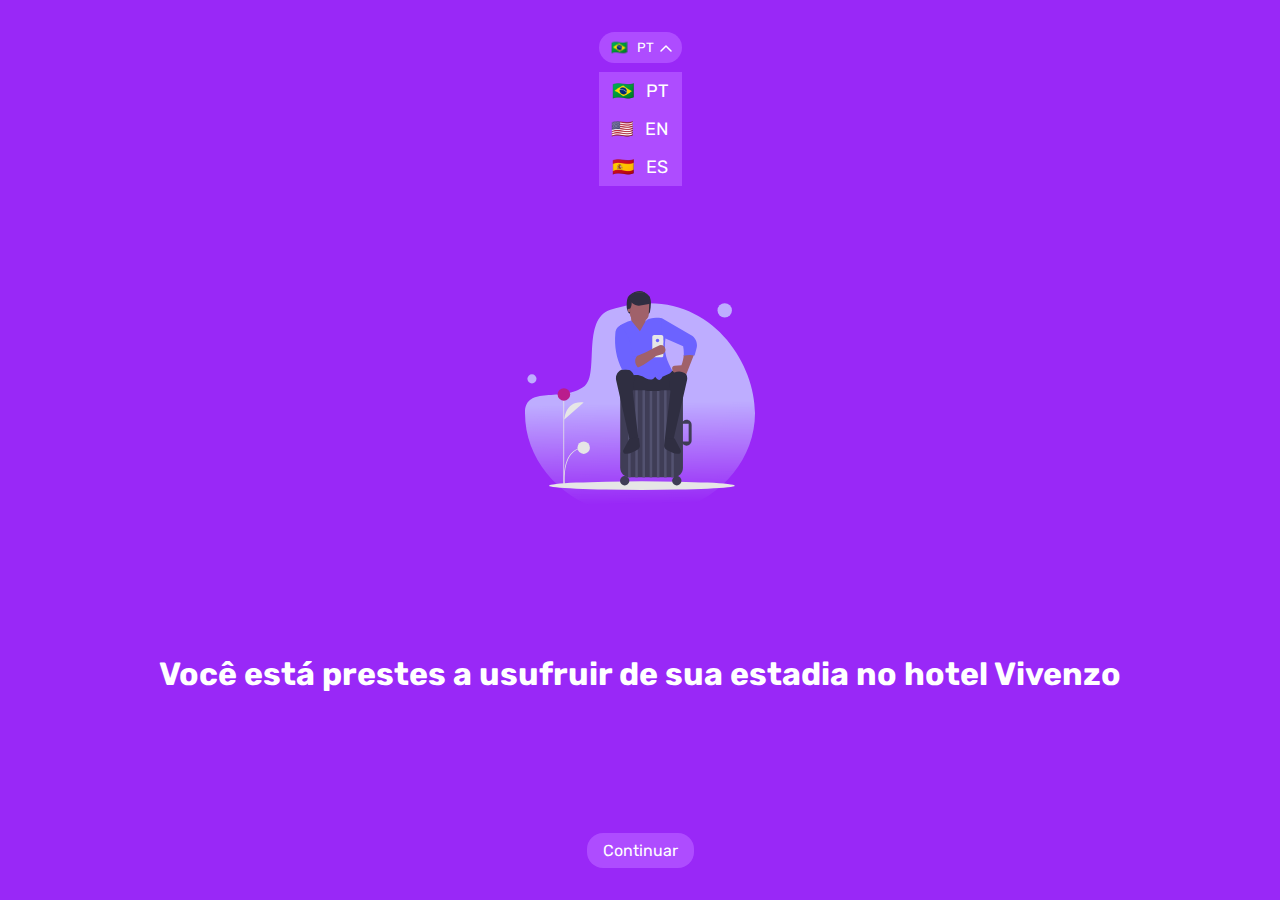
<file: index.html>
<!DOCTYPE html>
<html lang="pt-br">
  <head>
    <meta charset="UTF-8" />
    <meta
      name="viewport"
      content="width=device-width, initial-scale=1.0, maximum-scale=1.0, user-scalable=no"
    />
    <style>
      body > * {
        display: none;
      }
      .umboarding-initial-container-spinner {
        display: block;
        position: absolute;
        top: 50%;
        left: 50%;
        transform: translateX(-50%);
      }
    </style>
    <link rel="stylesheet" href="main.css" />
    <title>Vivenzo</title>
  </head>
  <body>
    <script type="module" src="/pages/umboarding/umboarding.js"></script>
    <script
      type="module"
      src="/pages/umboarding/parts/identification/identification.js"
    ></script>
    <script
      type="module"
      src="/pages/umboarding/parts/review/review.js"
    ></script>
    <script
      type="module"
      src="/pages/umboarding/parts/verification/verification.js"
    ></script>
    <script
      type="module"
      src="/pages/umboarding/parts/address/address.js"
    ></script>
    <script
      type="module"
      src="/pages/umboarding/parts/payment/payment.js"
    ></script>
    <script
      type="module"
      src="/pages/umboarding/parts/waiting/waiting.js"
    ></script>
    <script type="module" src="/pages/umboarding/parts/erro/erro.js"></script>
    <script
      type="module"
      src="/pages/umboarding/parts/success/success.js"
    ></script>
    <script type="module" src="/pages/reservation/reservations.js"></script>
    <script type="module" src="/pages/reservation/home/home.js"></script>

    <spin-loader class="umboarding-initial-container-spinner"></spin-loader>
    <umboarding-webcomponent id="umboarding"></umboarding-webcomponent>
    <identification-webcomponent
      id="identification"
    ></identification-webcomponent>
    <review-webcomponent id="review"></review-webcomponent>
    <verification-webcomponent id="verification"></verification-webcomponent>
    <address-webcomponent id="address"></address-webcomponent>
    <payment-webcomponent id="payment"></payment-webcomponent>
    <waiting-webcomponent id="waiting"></waiting-webcomponent>
    <error-webcomponent id="error"></error-webcomponent>
    <success-webcomponent id="success"></success-webcomponent>
    <reservations-webcomponent id="reservations"></reservations-webcomponent>
    <home-webcomponent id="home"></home-webcomponent>

    <script>
      function checkUrlAndDisplayElement() {
        var id = window.location.href.split("#")[1];

        var elements = document.body.getElementsByTagName("*");

        for (var i = 0; i < elements.length; i++) {
          if (elements[i].id === id) {
            elements[i].style.display = "block";
          } else {
            elements[i].style.display = "none";
          }
        }

        if (id === undefined) {
          document.getElementById("umboarding").style.display = "block";
        }
      }

      window.addEventListener("hashchange", checkUrlAndDisplayElement);
      window.addEventListener('load', () => {
        window.location.href = "#umboarding";
        document.querySelector(
          ".umboarding-initial-container-spinner"
        ).style.display = "none";
        checkUrlAndDisplayElement();
      });

      window.addEventListener("beforeunload", function (e) {
        e.preventDefault();
        e.returnValue = "";
      });
    </script>
  </body>
</html>
</file>
<file: main.css>
:root {
  --purple-700: #8b00ff;
  --purple-600: #9928f7;
  --purple-500: #9824f8;
  --purple-400: #ae4cff;
  --orange-500: #ff9100;

  --intensify-color: #9928f7;

  --gray-200: #e5e7eb;
  --gray-300: #e6e6e6;
  --gray-500: #b6b6b6;
  --gray-600: #b3b3b3;

  --text-2xs: 0.5rem;
  --text-xs: 0.75rem;
  --text-sm: 0.875rem;
  --text-base: 1rem;
  --text-lg: 1.125rem;
  --text-xl: 1.25rem;
  --text-2xl: 1.5rem;
  --text-3xl: 1.875rem;
  --text-4xl: 2.25rem;
  --text-5xl: 3rem;

  --rounded-xs: 0.25rem;
  --rounded-sm: 0.375rem;
  --rounded-md: 0.5rem;
  --rounded-lg: 0.75rem;
  --rounded-xl: 1rem;
  --rounded-2xl: 2rem;
  --rounded-3xl: 4rem;
  --rounded-full: 100%;

  --font-black: 900;
  --font-extrabold: 800;
  --font-bold: 700;
  --font-semibold: 600;
  --font-medium: 500;
  --font-regular: 400;
  --font-light: 300;
}

@font-face {
  font-family: "Rubik";
  src: url("/fonts/Rubik-Black.ttf") format("truetype");
  font-weight: 900;
  font-style: normal;
}

@font-face {
  font-family: "Rubik";
  src: url("/fonts/Rubik-ExtraBold.ttf") format("truetype");
  font-weight: 800;
  font-style: normal;
}

@font-face {
  font-family: "Rubik";
  src: url("/fonts/Rubik-ExtraBoldItalic.ttf") format("truetype");
  font-weight: 800;
  font-style: italic;
}

@font-face {
  font-family: "Rubik";
  src: url("/fonts/Rubik-Bold.ttf") format("truetype");
  font-weight: 700;
  font-style: normal;
}

@font-face {
  font-family: "Rubik";
  src: url("/fonts/Rubik-BoldItalic.ttf") format("truetype");
  font-weight: 700;
  font-style: italic;
}

@font-face {
  font-family: "Rubik";
  src: url("/fonts/Rubik-SemiBold.ttf") format("truetype");
  font-weight: 600;
  font-style: normal;
}

@font-face {
  font-family: "Rubik";
  src: url("/fonts/Rubik-SemiBold.ttf") format("truetype");
  font-weight: 600;
  font-style: italic;
}

@font-face {
  font-family: "Rubik";
  src: url("/fonts/Rubik-Medium.ttf") format("truetype");
  font-weight: 500;
  font-style: italic;
}

@font-face {
  font-family: "Rubik";
  src: url("/fonts/Rubik-MediumItalic.ttf") format("truetype");
  font-weight: 500;
  font-style: italic;
}

@font-face {
  font-family: "Rubik";
  src: url("/fonts/Rubik-Regular.ttf") format("truetype");
  font-weight: var(--font-regular);
  font-style: normal;
}

@font-face {
  font-family: "Rubik";
  src: url("/fonts/Rubik-Italic.ttf") format("truetype");
  font-weight: 400;
  font-style: italic;
}

@font-face {
  font-family: "Rubik";
  src: url("/fonts/Rubik-Light.ttf") format("truetype");
  font-weight: 300;
  font-style: normal;
}

@font-face {
  font-family: "Rubik";
  src: url("/fonts/Rubik-LightItalic.ttf") format("truetype");
  font-weight: 300;
  font-style: italic;
}

* {
  padding: 0;
  box-sizing: border-box;
  -webkit-box-sizing: border-box;
  margin: 0;
  font-family: "Rubik", sans-serif;
  scroll-behavior: smooth;
  user-select: none;
  -moz-user-select: none; /* Firefox */
  -ms-user-select: none; /* Internet Explorer/Edge */
  -webkit-user-select: none; /* Chrome, Safari, and Opera */
}

body {
  background-color: var(--purple-600);
}

.home-body{
  background-color: var(--gray-300)
}

img{
  -webkit-user-drag: none;
  -moz-window-dragging: none;
}

a {
  text-decoration: none;
}

@media (min-width: 600px) {
  :root {
    --text-2xs: 0.75rem;
    --text-xs: 1rem;
    --text-sm: 1.125rem;
    --text-base: 1.25rem;
    --text-lg: 1.5rem;
    --text-xl: 1.875rem;
    --text-2xl: 2.25rem;
    --text-3xl: 3rem;
    --text-4xl: 3.5rem;
    --text-5xl: 4rem;
  }
}
</file>
